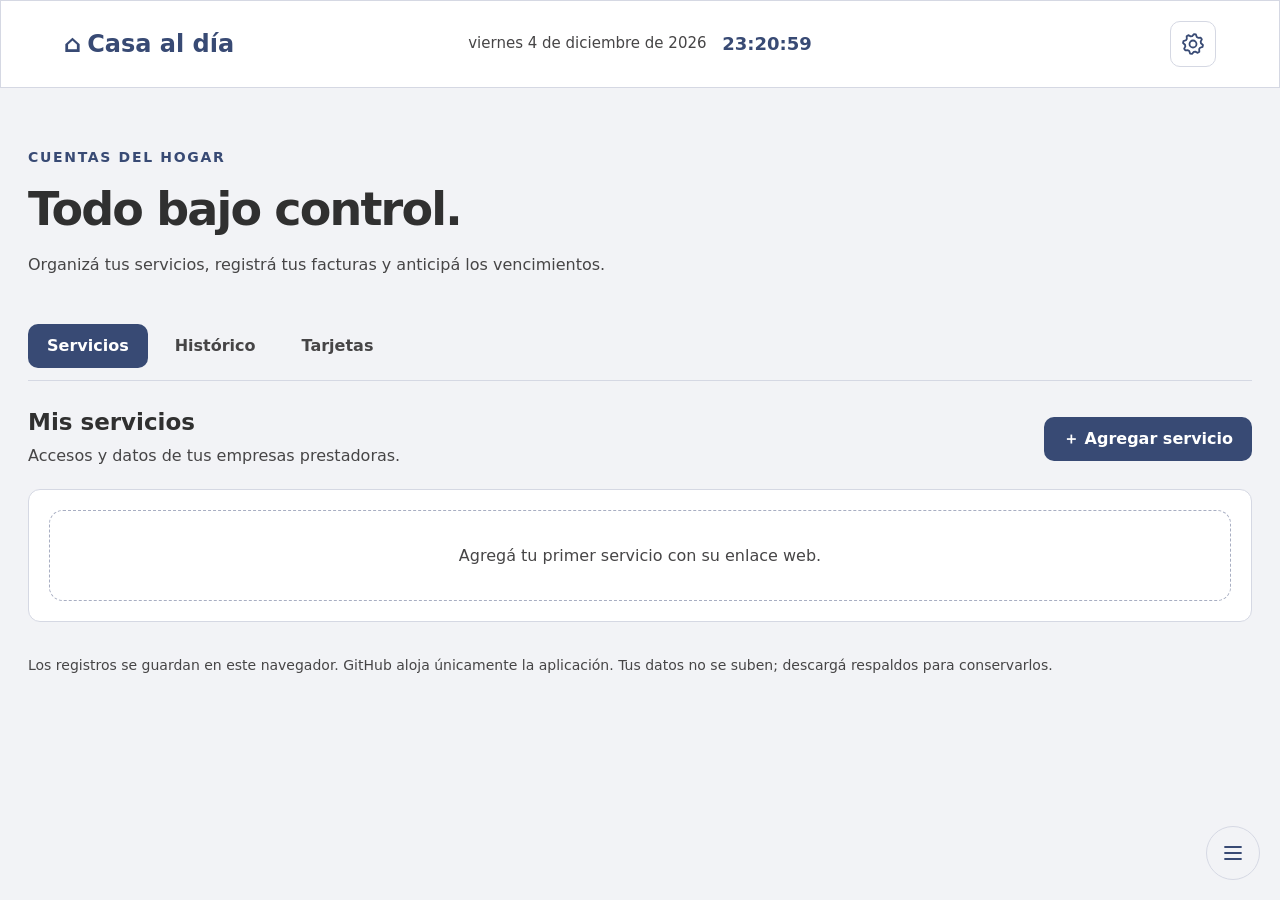
<file: index.html>
<!doctype html>
<html lang="es">
  <head>
    <meta charset="utf-8" />
    <meta name="viewport" content="width=device-width,initial-scale=1" />
    <title>Casa al día · Facturas</title>
    <meta
      name="description"
      content="Pagos y próximos vencimientos del hogar"
    />
    <link rel="stylesheet" href="styles.css" />
    <link rel="icon" href="favicon.svg" />
    <link rel="manifest" href="manifest.webmanifest" />
    <link rel="apple-touch-icon" href="icons/icon-192.png" />
    <meta name="theme-color" content="#384a74" />
    <script src="pwa.js" defer></script>
    <script src="receipt-model.js" defer></script>
    <script src="app.js" defer></script>
    <script src="navigation.js" defer></script>
    <script src="workflow.js" defer></script>
    <script src="card-crypto.js" defer></script>
    <script src="cards.js" defer></script>
    <script src="receipts.js" defer></script>
    <script src="vendor/pdf-lib.min.js" defer></script>
    <script src="receipt-pdf.js" defer></script>
  </head>
  <body>
    <header>
      <a class="brand" href="index.html">⌂ <span>Casa al día</span></a>
      <div class="header-clock" aria-label="Fecha y hora de Buenos Aires"><time id="header-date"></time><time id="header-time"></time></div>
      <nav class="header-settings" aria-label="Configuración"><button id="header-update" class="settings-button" aria-label="Actualizar aplicación" title="Actualización disponible" hidden><svg viewBox="0 0 24 24" width="26" height="26" fill="none" stroke="currentColor" stroke-width="1.8" stroke-linecap="round" stroke-linejoin="round" aria-hidden="true"><path d="M5 10a7 7 0 0 1 12-4.9L19 7M19 3v4h-4M19 14a7 7 0 0 1-12 4.9L5 17M5 21v-4h4"/></svg></button><button id="open-settings" class="settings-button" aria-label="Abrir configuraciones" title="Configuraciones"><svg viewBox="0 0 24 24" width="26" height="26" fill="none" stroke="currentColor" stroke-width="1.8" aria-hidden="true"><path stroke-linecap="round" stroke-linejoin="round" d="M19.961 11.216 L21.952 12.98 L21.569 14.903 L19.055 15.771 L18.184 17.075 L18.344 19.73 L16.714 20.819 L14.322 19.656 L12.784 19.961 L11.02 21.952 L9.097 21.569 L8.229 19.055 L6.925 18.184 L4.27 18.344 L3.181 16.714 L4.344 14.322 L4.039 12.784 L2.048 11.02 L2.431 9.097 L4.945 8.229 L5.816 6.925 L5.656 4.27 L7.286 3.181 L9.678 4.344 L11.216 4.039 L12.98 2.048 L14.903 2.431 L15.771 4.945 L17.075 5.816 L19.73 5.656 L20.819 7.286 L19.656 9.678 Z"/><circle cx="12" cy="12" r="3.5"/></svg></button></nav>
    </header>
    <main>
      <div class="heading">
        <div>
          <p class="eyebrow">CUENTAS DEL HOGAR</p>
          <h1>Todo bajo control.</h1>
          <p>
            Organizá tus servicios, registrá tus facturas y anticipá los
            vencimientos.
          </p>
        </div>

      </div>
      <div id="notice" role="status" aria-live="polite"></div>
      <nav class="view-switch" aria-label="Secciones del panel">
        <button type="button" data-view="services" aria-pressed="true" aria-controls="services-panel">Servicios</button>
        <button type="button" data-view="bills" aria-pressed="false" aria-controls="bills-panel">Histórico</button>
        <button type="button" data-view="cards" aria-pressed="false" aria-controls="cards-panel">Tarjetas</button>
      </nav>
      <section id="services-panel" aria-label="Servicios">
        <div class="section-heading"><div><h2>Mis servicios</h2><p class="view-description">Accesos y datos de tus empresas prestadoras.</p></div><button id="new-service">＋ Agregar servicio</button></div>
        <div id="services" class="content-list"></div>
      </section>
      <section id="bills-panel" aria-label="Histórico" hidden>
        <label class="compact pending-month-control">Total pendiente de <select id="pending-month" aria-label="Mes del total pendiente"><option value="all">Todos los meses</option></select></label>
        <section id="summary" class="summary" aria-label="Resumen de facturas"></section>
        <div class="section-heading"><div class="history-heading-title"><h2>Histórico</h2><button type="button" id="swap-history-filters" class="secondary" title="Intercambiar filas de filtros" aria-label="Intercambiar filas: poner estados primero"><svg viewBox="0 0 24 24" width="20" height="20" fill="none" stroke="currentColor" stroke-width="1.8" stroke-linecap="round" stroke-linejoin="round" aria-hidden="true"><path d="M8 20V4m-4 4 4-4 4 4M16 4v16m-4-4 4 4 4-4"/></svg></button></div><button id="new-bill">＋ Registrar factura</button></div>
        <div class="history-filter-toolbar"><div id="history-filter-rows" class="history-filter-rows"><div id="bill-service-filters" class="bill-service-filters history-filter-row" role="group" aria-label="Filtrar por servicio"></div><div id="bill-status-filters" class="bill-status-filters history-filter-row" role="group" aria-label="Filtrar por estado"><button type="button" class="secondary small" data-filter-status="pending" aria-pressed="false">Pendientes</button><button type="button" class="secondary small" data-filter-status="all" aria-pressed="true">Todas</button><button type="button" class="secondary small" data-filter-status="paid" aria-pressed="false">Pagadas</button></div></div></div>
        <div id="bills"></div>
        <p class="view-description">Al marcar un pago se prepara el mensaje para WhatsApp.</p>
      </section>
      <section id="cards-panel" aria-label="Tarjetas cifradas" hidden>
        <div class="section-heading"><div><h2>Tarjetas</h2><p class="view-description">Número, titular y vencimiento. Sin código de seguridad.</p></div><button id="cards-lock" class="secondary" hidden>Bloquear</button></div>
        <p id="cards-feedback" role="status" aria-live="polite"></p>
        <form id="cards-unlock-form" class="vault-unlock" autocomplete="off"><h3 id="cards-lock-title">Crear sección cifrada</h3><p id="cards-lock-help">Elegí una clave de al menos 12 caracteres. Si la olvidás, no se pueden recuperar las tarjetas.</p><label>Clave de desbloqueo<input id="cards-passphrase" type="password" autocomplete="off" required></label><label id="cards-confirm-label">Repetir clave<input id="cards-confirm" type="password" autocomplete="off"></label><button id="cards-unlock-submit">Crear sección cifrada</button></form>
        <button id="cards-reset" class="text-button" hidden>Olvidé la clave · Reiniciar tarjetas</button>
        <div id="cards-unlocked" hidden><div id="cards-list"></div><button id="cards-add">＋ Agregar tarjeta</button><p class="footnote">Se bloquea tras 5 minutos sin actividad o al recargar. Lo copiado queda en el portapapeles hasta que lo reemplaces.</p></div>
        <details class="vault-backup"><summary>Respaldo cifrado de tarjetas</summary><p>Se guarda separado del respaldo de facturas. Necesitás tu clave para recuperarlo.</p><button id="cards-export" class="secondary">Descargar respaldo cifrado</button><label>Restaurar respaldo cifrado<input id="cards-import" type="file" accept="application/json,.json"></label><button id="cards-cancel-import" class="text-button" hidden>Cancelar restauración</button></details>
        <p class="footnote">El cifrado protege los datos guardados. Mientras estén desbloqueados, un programa o extensión maliciosa con acceso al navegador podría leerlos.</p>

      </section>

      <p class="footnote">
        Los registros se guardan en este navegador. GitHub aloja únicamente la
        aplicación. Tus datos no se suben; descargá respaldos para conservarlos.
      </p>
    </main>
<dialog id="settings-dialog" aria-labelledby="settings-title"><div class="section-heading"><h2 id="settings-title">Configuraciones</h2><button class="text-button" data-close aria-label="Cerrar configuraciones">✕</button></div><button id="manage-receipt-types" class="secondary">Tipos de comprobante</button><div class="actions"><button id="pwa-install" class="secondary small" hidden>Instalar app</button></div><div class="settings-updates"><button id="pwa-check" class="secondary" disabled>Buscar actualización</button><button id="pwa-update" hidden>Actualizar app</button></div><p id="pwa-status" role="status" aria-live="polite" hidden></p>      <div class="local-tools">
          <details>
            <summary>Respaldo de mis registros</summary>
            <p>
              Guardá una copia para recuperar tus registros en otro navegador.
              Incluye enlaces y usuarios, pero nunca contraseñas.
            </p>
            <button class="secondary" id="backup">Descargar respaldo</button
            ><label class="file-label"
              >Restaurar respaldo<input
                type="file"
                id="restore"
                accept="application/json,.json"
            /></label>
          </details>
      </div></dialog>
    <dialog id="receipt-types-dialog" class="wide-dialog" aria-labelledby="receipt-types-title"><div class="section-heading"><h2 id="receipt-types-title">Tipos de comprobante</h2><button class="text-button" data-close aria-label="Cerrar">✕</button></div><p>Elegí qué datos registrar para cada proveedor. Podés asignar una plantilla a varios servicios.</p><div id="receipt-types-list"></div><button id="new-receipt-type">＋ Crear tipo de comprobante</button><p id="receipt-types-feedback" role="status"></p></dialog>
    <dialog id="receipt-type-editor" class="wide-dialog"><form id="receipt-type-form"><div class="section-heading"><h2>Plantilla de comprobante</h2><button type="button" class="text-button" data-close aria-label="Cerrar">✕</button></div><label>Nombre del tipo<input name="templateName" required maxlength="80" placeholder="Ej.: Comprobante EDET" /></label><div class="form-grid"><label>Formato del archivo<select name="fileFormat" id="receipt-file-format"><option value="pdf">PDF (.pdf)</option><option value="jpeg">JPEG (.jpeg)</option><option value="jpg">JPG (.jpg)</option><option value="png">PNG (.png)</option><option value="other">Otra extensión</option></select></label><label id="receipt-other-extension" hidden>Extensión<input name="fileExtension" maxlength="10" placeholder="Ej.: webp" pattern="[.]?[A-Za-z0-9]{1,10}" /></label></div><div id="receipt-template-fields"></div><button type="button" id="add-receipt-field" class="secondary">＋ Agregar campo</button><p id="receipt-template-error" role="status"></p><p class="footnote">Los cambios se aplican a futuros comprobantes. Los registrados conservan sus campos y formato originales.</p><button>Guardar plantilla</button></form></dialog>
<dialog id="constancia-version-dialog" aria-labelledby="constancia-version-title"><form method="dialog"><div class="section-heading"><h2 id="constancia-version-title">Generar constancia PDF</h2><button type="button" class="text-button" data-close aria-label="Cerrar">✕</button></div><p>Elegí qué información incluir.</p><div class="constancia-version-options"><button type="submit" name="variant" value="extended" class="secondary"><strong>Extendida</strong><span>Servicio, factura y todos los datos del comprobante.</span></button><button type="submit" name="variant" value="summary" class="secondary"><strong>Resumida</strong><span>Solo los campos que completaste en el comprobante.</span></button></div><p class="meta">Ambas versiones son constancias personales, no emitidas por el proveedor.</p></form></dialog>
    <dialog id="receipt-dialog" aria-labelledby="receipt-title"><form id="receipt-form"><div class="section-heading"><h2 id="receipt-title">Registrar comprobante</h2><button type="button" class="text-button" data-close aria-label="Cerrar">✕</button></div><p id="receipt-bill-info"></p><p id="receipt-type-info"></p><code id="receipt-document-name"></code><div id="receipt-value-fields"></div><p id="receipt-error" role="status"></p><p class="footnote">Registrar estos datos no confirma el pago ni adjunta el PDF. Usá el nombre codificado para guardar el archivo en tu carpeta.</p><button>Guardar comprobante</button></form></dialog>
    <dialog id="bill-dialog">
      <form id="bill-form">
        <div class="section-heading">
          <h2 id="bill-title">Registrar factura</h2>
          <button
            type="button"
            class="text-button"
            data-close
            aria-label="Cerrar"
          >
            ✕
          </button>
        </div>
        <input name="id" type="hidden" /><label
          >Servicio<select name="serviceId" required></select
        ></label>
        <label>Número o código de factura del proveedor<input name="providerInvoiceCode" type="text" required pattern=".*\S.*" maxlength="100" autocomplete="off" placeholder="Ej.: 0001-00012345" /></label>
        <div class="form-grid">
          <label>Formato del período<select name="periodMode" id="period-mode"><option value="monthly">Mensual</option><option value="bimonthly">Bimestral (1 a 6)</option></select></label>
          <label id="monthly-period">Período<input name="period" type="month" required /></label>
          <label id="bimonthly-year" hidden>Año del período<input name="periodYear" type="number" min="1000" max="9999" step="1" /></label>
          <label id="bimonthly-cycle" hidden>Período bimestral<select name="periodCycle"><option value="01">1</option><option value="02">2</option><option value="03">3</option><option value="04">4</option><option value="05">5</option><option value="06">6</option></select></label>
          <label>Vencimiento<input name="due" type="date" required /></label><label>Próximo vencimiento<input name="nextDue" type="date" /></label>
          <label
            >Importe ($ ARS)<input
              name="amount"
              type="number"
              min="0"
              step="0.01"
              required /></label
          ><label
            >Consumo (opcional)<input
              name="consumption"
              type="number"
              min="0"
              step="0.01"
          /></label>
        </div>
        <label
          >Notas personales (opcional)<input
            name="note"
            maxlength="250"
            placeholder="Ej.: incluye ajuste del mes anterior" /></label
        ><p class="footnote">Al guardar se asigna un código fijo, por ejemplo LUZ-EDE-202610-01-AAA001-FAC.pdf. El comprobante comparte la base y termina en PAG.pdf. Copiá el nombre para guardar o renombrar el archivo descargado. El código se conserva aunque edites el registro.</p><button>Guardar factura</button>
      </form>
    </dialog>
    <dialog id="service-dialog">
      <form id="service-form">
        <div class="section-heading">
          <h2>Servicio</h2>
          <button
            type="button"
            class="text-button"
            data-close
            aria-label="Cerrar"
          >
            ✕
          </button>
        </div>
        <label>Tipo de comprobante<select name="receiptTypeId" id="service-receipt-type"><option value="">Sin asignar</option></select></label><input name="id" type="hidden" /><label
          >Servicio<input
            name="name"
            required
            maxlength="80"
            list="service-types"
            placeholder="Ej.: Luz, agua, gas" /></label
        ><datalist id="service-types"><option value="Agua"></option><option value="Luz"></option><option value="Gas"></option><option value="Internet"></option><option value="Telefonía"></option><option value="Otros"></option></datalist><label
          >Entidad<input name="entity" required maxlength="100" placeholder="Empresa prestadora" /></label
        ><label
          >Página de servicio (la que abre la aplicación)<input
            name="url"
            type="url"
            placeholder="https://…" /></label
        ><label>Página oficial (para los PDF personales)<input name="officialUrl" type="url" placeholder="https://…" /></label
        ><label
          >Forma de acceso<select name="authMethod" id="auth-method"><option value="credentials">Usuario y contraseña</option><option value="google">Autenticación con Google</option></select></label><p id="google-access-help" hidden>En la web de la empresa, elegí «Continuar con Google».</p><label>Al abrir la página del proveedor<select name="autoCopy"><option value="none">No copiar automáticamente</option><option value="username">Copiar usuario</option><option value="serviceNumber">Copiar número de servicio</option></select></label><label id="username-field">Usuario (solo en este navegador)<input
            name="username"
            autocomplete="off"
            maxlength="150" /></label
        ><label
          >Número de servicio<input name="serviceNumber" type="text" autocomplete="off" maxlength="100" placeholder="Número de cliente, cuenta o suministro" /></label
        ><label id="password-field"
          >Contraseña (solo en este navegador)<input name="password" type="password" autocomplete="off" maxlength="500" /></label
        ><p class="footnote" id="password-help">La contraseña se guarda sin cifrar en este navegador. No se incluye en los respaldos ni en los mensajes de WhatsApp.</p><label
          >Unidad de consumo<select name="unit">
            <option value="">Sin unidad</option>
            <option>kWh</option>
            <option>m³</option>
            <option>GB</option>
            <option>min</option>
          </select></label
        ><button>Guardar servicio</button>
      </form>
    </dialog>
    <dialog id="access-dialog">
      <div class="section-heading">
        <h2 id="access-title">Acceso al servicio</h2>
        <button class="text-button" data-close aria-label="Cerrar">✕</button>
      </div>
      <p>
        La clave guardada se carga aquí para copiarla. Para cambiarla, editá el servicio.
      </p>
      <label
        >Contraseña guardada<input
          id="temporary-password"
          type="password"
          autocomplete="off" /></label
      ><button id="copy-password">Copiar contraseña</button>
    </dialog>
    <dialog id="message-dialog">
      <div class="section-heading">
        <h2>Mensaje para mamá</h2>
        <button class="text-button" data-close aria-label="Cerrar">✕</button>
      </div>
      <p>
        Revisá el mensaje antes de compartirlo. No se envía automáticamente.
      </p>
      <label
        >Texto del mensaje<textarea
          id="payment-message"
          rows="8"
        ></textarea></label
      ><button id="copy-message">Copiar para WhatsApp</button>
    </dialog>
    <dialog id="workflow-editor" class="wide-dialog"><div class="section-heading"><h2 id="workflow-title">Configurar pasos</h2><button class="text-button" data-close aria-label="Cerrar">✕</button></div><p>Arrastrá las etiquetas para ordenar los pasos. También podés usar Subir y Bajar. Editá las instrucciones de cada paso.</p><div class="workflow-add"><label>Paso<select id="step-type"></select></label><button id="add-step" class="secondary">Agregar paso</button></div><ol id="workflow-steps"></ol><p id="workflow-feedback" role="status"></p><div class="actions"><button id="save-workflow">Guardar secuencia</button><button id="default-workflow" class="secondary">Usar secuencia sugerida</button></div></dialog>
    <dialog id="process-dialog"><div class="process-scroll-content"><div class="section-heading"><h2 id="process-title">Proceso de pago</h2><button class="text-button" data-close aria-label="Pausar y cerrar">✕</button></div><p id="process-count"></p><progress id="process-progress" max="1" value="0"></progress><h3 id="process-step"></h3><p id="process-instruction"></p><p id="process-note-display" hidden></p><label id="process-note-field" hidden>Nota del paso<textarea id="process-note" maxlength="1000" rows="2" placeholder="Escribí un recordatorio para este servicio y paso"></textarea><span id="process-note-status" role="status" aria-live="polite"></span></label><div id="process-bill-label" class="process-bill-picker" hidden><span id="process-bill-caption">Factura de este proceso</span><select id="process-bill" hidden aria-hidden="true" tabindex="-1"></select><button type="button" id="process-bill-toggle" aria-haspopup="listbox" aria-expanded="false" aria-controls="process-bill-options" aria-labelledby="process-bill-caption process-bill-value"><span id="process-bill-value"></span><svg width="18" height="18" viewBox="0 0 24 24" fill="none" stroke="currentColor" stroke-width="1.8" aria-hidden="true"><path d="m6 9 6 6 6-6"/></svg></button><div id="process-bill-options" role="listbox" aria-labelledby="process-bill-caption" inert></div></div><p id="process-selected-bill" class="meta" hidden></p><div class="process-bill-tools"><button type="button" id="process-edit-bill" class="text-button" hidden>Editar factura</button><button type="button" id="process-new-bill" class="text-button" hidden>Registrar otra factura</button></div><fieldset id="process-name-options" hidden><legend>Formato del archivo</legend><div class="name-format-options"><label><input type="radio" name="process-format" value="pdf" checked> PDF</label><label><input type="radio" name="process-format" value="jpeg"> JPEG</label><label><input type="radio" name="process-format" value="jpg"> JPG</label><label><input type="radio" name="process-format" value="png"> PNG</label><label><input type="radio" name="process-format" value="other"> Otro</label></div><label id="process-custom-format-label" hidden>Extensión<input id="process-custom-format" maxlength="10" placeholder="Ej.: webp" pattern="[A-Za-z0-9]{1,10}"></label><label class="name-extension-option"><input type="checkbox" id="process-include-extension"> Incluir extensión del archivo</label><output id="process-name-preview" aria-live="polite"></output></fieldset><div id="process-transfer-cards" class="transfer-cards" aria-live="polite" hidden><div class="transfer-card"><span>Referencia bancaria</span><strong id="process-reference"></strong></div><div class="transfer-card"><span>Monto a transferir</span><strong id="process-transfer-amount"></strong></div></div><div id="process-card-vault" hidden></div><p id="process-feedback" role="status"></p><button id="process-main"></button><div class="actions"><button id="process-back" class="text-button">Volver</button><button id="process-skip" class="text-button">Omitir paso</button><button id="process-pause" class="text-button">Pausar</button><button id="process-edit-note" class="text-button" aria-controls="process-note-field" aria-expanded="false">Editar nota</button></div></div></dialog>
    <dialog id="card-dialog"><form id="card-form" autocomplete="off"><div class="section-heading"><h2>Tarjeta</h2><button type="button" class="text-button" data-card-close aria-label="Cerrar">✕</button></div><input name="id" type="hidden"><label>Nombre para identificarla<input name="label" required maxlength="60" placeholder="Ej.: Visa personal" autocomplete="off"></label><label>Número de tarjeta<input name="number" type="password" inputmode="numeric" required maxlength="30" autocomplete="off"></label><label>Titular<input name="holder" required maxlength="100" autocomplete="off"></label><label>Vencimiento (MM/AAAA)<input name="expiry" required maxlength="7" placeholder="12/2028" autocomplete="off"></label><p id="card-form-error" role="status"></p><button>Guardar tarjeta cifrada</button></form></dialog>
    <nav class="floating-navigation" aria-label="Navegación rápida"><div id="floating-navigation-panel" class="floating-navigation-panel" inert><div class="floating-navigation-inner"><button type="button" class="secondary" data-view="services" aria-pressed="true" aria-controls="services-panel">Servicios</button><button type="button" class="secondary" data-view="bills" aria-pressed="false" aria-controls="bills-panel">Histórico</button><button type="button" class="secondary" data-view="cards" aria-pressed="false" aria-controls="cards-panel">Tarjetas</button></div></div><div class="floating-navigation-row"><div id="floating-navigation-tools" inert><button type="button" class="floating-round" id="floating-scroll-top" aria-label="Subir al inicio" title="Subir al inicio"><svg viewBox="0 0 24 24" width="24" height="24" fill="none" stroke="currentColor" stroke-width="1.8" stroke-linecap="round" stroke-linejoin="round" aria-hidden="true"><path d="m6 12 6-6 6 6M12 6v14"/></svg></button><button type="button" class="floating-round" id="floating-update" aria-label="Buscar actualización" title="Buscar actualización"><svg viewBox="0 0 24 24" width="24" height="24" fill="none" stroke="currentColor" stroke-width="1.8" stroke-linecap="round" stroke-linejoin="round" aria-hidden="true"><path d="M6 11a6 6 0 0 1 10.2-4.3L18 8M18 4v4h-4M18 13a6 6 0 0 1-10.2 4.3L6 16M6 20v-4h4"/></svg></button></div><button type="button" id="floating-navigation-toggle" aria-expanded="false" aria-controls="floating-navigation-panel floating-navigation-tools" aria-label="Abrir navegación rápida" title="Navegación rápida"><svg viewBox="0 0 24 24" width="24" height="24" fill="none" stroke="currentColor" stroke-width="1.8" stroke-linecap="round" aria-hidden="true"><path d="M4 6h16M4 12h16M4 18h16"/></svg></button></div><p id="floating-update-status" role="status" hidden></p></nav>
  </body>
</html>
</file>
<file: styles.css>
:root{--graphite:#303030;--gunmetal:#464546;--slate-grey:#70768e;--glaucous:#7480aa;--dusk-blue:#384a74;--page-surface:#f2f3f6;--hover-surface:#f5f5f8;--accent-surface:#e9ebf2;--palette-border:#d5d8e3}
:root{font-family:system-ui,-apple-system,BlinkMacSystemFont,"Segoe UI",sans-serif;color:var(--graphite);background:var(--page-surface);font-size:16px;--blue:var(--dusk-blue);--muted:var(--gunmetal);--border:var(--palette-border)}*{box-sizing:border-box}body{margin:0}header{background:white;border-bottom:1px solid var(--border);padding:22px max(5vw,20px);display:flex;align-items:center;justify-content:space-between;gap:20px}.brand{font-size:24px;font-weight:750;text-decoration:none;color:var(--blue);display:flex;gap:12px;align-items:center}nav{display:flex;gap:22px}nav a{color:var(--muted);text-decoration:none}nav a[aria-current]{color:var(--blue);font-weight:650}main{max-width:1260px;margin:auto;padding:44px 28px}.heading{display:flex;justify-content:space-between;align-items:center;gap:24px;margin-bottom:30px}.eyebrow{font-size:14px;font-weight:750;letter-spacing:.12em;color:var(--blue)}h1{font-size:clamp(30px,4vw,46px);letter-spacing:-.04em;margin:8px 0 12px}h2{font-size:23px;margin:0}h3{margin:0 0 12px}p{line-height:1.6;color:var(--muted)}button,.button{font:inherit;background:var(--blue);color:white;border:1px solid transparent;padding:12px 18px;border-radius:10px;cursor:pointer;font-weight:650;text-decoration:none;display:inline-block}button:hover,.button:hover{filter:brightness(.94)}button:disabled{opacity:.5;cursor:default}.secondary{background:white;color:var(--blue);border-color:var(--border)}.small{padding:8px 12px}.text-button{color:var(--blue);background:transparent;padding:8px}.summary{display:grid;grid-template-columns:repeat(3,1fr);gap:18px;margin:26px 0 36px}.stat{background:white;border:1px solid var(--border);border-radius:14px;padding:22px}.stat strong{display:block;font-size:30px;margin:12px 0 4px;overflow-wrap:anywhere}.stat span{color:var(--muted)}.stat:first-child{background:var(--dusk-blue);color:white;border-color:var(--dusk-blue)}.stat:first-child span{color:#edeff6}.workspace{display:grid;grid-template-columns:minmax(0,1fr) 340px;gap:32px}.section-heading{display:flex;align-items:center;justify-content:space-between;gap:14px;margin-bottom:20px}.compact{display:flex;align-items:center;gap:8px;margin:0}.bill,.service{background:white;border:1px solid var(--border);border-radius:14px;padding:20px;margin-bottom:14px}.bill-top{display:flex;justify-content:space-between;gap:14px;align-items:flex-start}.bill h3{margin-bottom:5px;font-size:21px}.meta{color:var(--muted);font-size:14px}.amount{font-size:25px;font-weight:750;white-space:nowrap}.badge{display:inline-block;font-size:14px;font-weight:650;border-radius:6px;padding:5px 9px;background:var(--accent-surface);color:var(--dusk-blue);margin:12px 0}.badge.overdue{background:#ffebed;color:#a92238}.badge.soon{background:#fff0cf;color:#865600}.badge.paid{background:#e1f6eb;color:#176044}.actions{display:flex;gap:8px;flex-wrap:wrap;margin-top:12px}.service h3{font-size:18px}.share-box{padding:22px;background:var(--accent-surface);border-radius:14px;margin:24px 0}.share-box button{width:100%;margin-top:8px}.footnote{font-size:14px;margin-top:32px}.empty{padding:35px 20px;border:1px dashed #a8aec2;border-radius:14px;color:var(--muted);text-align:center}label{display:block;font-size:14px;font-weight:600;margin:16px 0}input,select{display:block;width:100%;font:inherit;color:inherit;padding:12px;border:1px solid #a8aec2;border-radius:8px;background:white;margin-top:6px}.compact select{width:auto;margin:0}dialog{width:min(540px,calc(100% - 30px));border:1px solid var(--border);border-radius:18px;padding:26px;color:inherit;max-height:90vh}dialog::backdrop{background:#303030aa}.form-grid{display:grid;grid-template-columns:1fr 1fr;gap:0 18px}form>button{width:100%;margin-top:12px}details{color:var(--muted);line-height:1.6}summary{cursor:pointer}.file-label input{font-size:14px}#notice:not(:empty){background:var(--accent-surface);border-radius:10px;padding:14px;margin-bottom:20px}.family{max-width:950px}.family h2{margin:30px 0 20px}:focus-visible{outline:3px solid var(--glaucous);outline-offset:3px}@media(max-width:800px){.workspace{grid-template-columns:1fr}.heading{align-items:flex-start;flex-direction:column}.summary{gap:10px}.stat{padding:16px}.stat strong{font-size:23px}main{padding:28px 18px}header{padding:18px;flex-wrap:wrap}.bill-top{flex-wrap:wrap}.amount{font-size:23px}}@media(max-width:480px){.summary{grid-template-columns:1fr}.stat strong{display:inline;margin-right:8px}.form-grid{grid-template-columns:1fr}.brand{font-size:21px}nav{gap:16px}}
textarea{display:block;width:100%;font:inherit;line-height:1.6;padding:12px;border:1px solid #a8aec2;border-radius:8px;margin-top:6px;resize:vertical}
[hidden]{display:none!important}
.view-switch{display:flex;gap:8px;border-bottom:1px solid var(--border);margin:0 0 28px;padding-bottom:12px;flex-wrap:wrap}.view-switch button{background:transparent;color:var(--muted);border-color:transparent}.view-switch button[aria-pressed="true"]{background:var(--blue);color:white}.view-description{margin:8px 0 0}.content-list{background:white;border:1px solid var(--border);border-radius:12px;overflow:hidden}.content-list .empty{margin:20px}.content-row{display:grid;grid-template-columns:56px minmax(0,1fr) minmax(220px,380px);gap:20px;align-items:center;border:0;border-bottom:1px solid var(--border);border-radius:0;margin:0;padding:24px}.content-row:last-child{border-bottom:0}.content-row:hover{background:var(--hover-surface)}.service-mark{width:56px;height:56px;border-radius:12px;background:var(--accent-surface);color:var(--blue);display:grid;place-items:center;font-size:25px;font-weight:750}.content-row h3{font-size:22px;margin-bottom:4px}.service-entity{font-size:16px;color:var(--muted)}.service-details{display:flex;flex-wrap:wrap;gap:6px 22px;margin-top:12px;color:var(--muted);font-size:14px;overflow-wrap:anywhere}.service-details strong{font-weight:550;color:var(--graphite)}.content-row .actions{margin:0;justify-content:flex-end}.service-info{min-width:0;overflow-wrap:anywhere}.bill-filter{margin-bottom:20px}.local-tools{border-top:1px solid var(--border);margin-top:32px;padding-top:20px}.local-tools details{max-width:560px}@media(max-width:900px){.content-row{grid-template-columns:56px minmax(0,1fr)}.content-row .actions{grid-column:2;justify-content:flex-start}}@media(max-width:480px){.content-row{gap:14px;padding:18px;grid-template-columns:42px minmax(0,1fr)}.service-mark{width:42px;height:42px;font-size:20px}.content-row .actions{grid-column:1/-1}.section-heading{flex-wrap:wrap}.content-row h3{font-size:20px}}
@media(min-width:901px){main{max-width:1600px}.content-row{grid-template-columns:40px minmax(0,1fr) auto;gap:14px;padding:16px 20px}.service-mark{width:40px;height:40px;font-size:20px}.service-info{display:flex;align-items:center;gap:14px;white-space:nowrap;overflow-x:auto;overflow-wrap:normal;padding:4px 0}.content-row h3{font-size:18px;margin:0;flex-shrink:0}.service-entity{font-size:14px;flex-shrink:0}.service-details{display:flex;flex-wrap:nowrap;margin:0;gap:14px;white-space:nowrap;overflow-wrap:normal;flex-shrink:0}.content-row .actions{flex-wrap:nowrap;white-space:nowrap;gap:6px}.content-row .actions button,.content-row .actions .button{font-size:14px;padding:8px 10px}}
.document-code{display:grid;grid-template-columns:auto minmax(0,1fr) auto;gap:8px 14px;align-items:center;background:var(--page-surface);padding:12px;border-radius:8px;margin-top:16px;font-size:14px}.document-code code{overflow-wrap:anywhere;font-size:14px}@media(max-width:650px){.document-code{grid-template-columns:1fr}.document-code button{justify-self:start}}
.wide-dialog{width:min(760px,calc(100% - 30px))}.workflow-add{display:flex;gap:16px;align-items:end;margin-bottom:20px}.workflow-add label{flex:1;margin:0}.workflow-add button{margin-bottom:0}#workflow-steps{padding:0;list-style:none}.step-tag{border:1px solid var(--border);border-radius:10px;background:var(--hover-surface);margin:10px 0;padding:14px;cursor:grab}.step-tag.dragging{opacity:.4}.step-tag-heading{display:flex;align-items:center;gap:10px;flex-wrap:wrap}.step-controls{display:flex;gap:4px;margin-left:auto}.step-tag label{margin:10px 0 0}.drag-grip{font-size:24px;color:var(--muted)}#process-progress{width:100%;height:10px;accent-color:var(--blue);margin:0 0 22px}#process-main{width:100%}#process-feedback,#workflow-feedback{color:#a92238}.service-menu{position:relative;color:var(--blue);font-size:14px}.service-menu summary{padding:8px}.service-menu>div{display:flex;flex-wrap:wrap;gap:4px}.content-list{overflow:visible}.content-row .service-menu[open]>div{position:absolute;right:0;top:100%;z-index:2;min-width:190px;background:white;border:1px solid var(--border);box-shadow:0 8px 24px #30303022;border-radius:10px;padding:8px}.service-menu button{text-align:left}@media(max-width:480px){.workflow-add{flex-direction:column;align-items:stretch}.step-controls{margin-left:0}.step-tag-heading strong{font-size:14px}}
.content-row .actions .reset-process{background:#be2435;color:white;border-color:#be2435;padding:6px;width:34px;height:34px;flex-shrink:0;font-size:22px;line-height:1;border-radius:7px}.reset-process:hover{background:#a71e2e}
.content-row .actions{align-items:stretch}.content-row .actions .reset-process{height:auto;min-height:38px;align-self:stretch;display:inline-flex;align-items:center;justify-content:center}
.bank-reference-display{margin:22px 0;padding:22px;background:var(--accent-surface);border:1px solid var(--border);border-radius:12px;text-align:center;font-family:Consolas,monospace;font-size:clamp(24px,6vw,42px);font-weight:750;letter-spacing:.12em;color:var(--blue);overflow-wrap:anywhere}
.transfer-cards{display:grid;grid-template-columns:repeat(2,minmax(0,1fr));gap:14px;margin:22px 0}.transfer-card{display:flex;flex-direction:column;align-items:center;justify-content:center;gap:12px;min-height:150px;padding:20px 12px;background:var(--accent-surface);border:1px solid var(--border);border-radius:12px;text-align:center}.transfer-card span{font-size:14px;color:var(--muted)}.transfer-card strong{font-family:Consolas,monospace;font-size:clamp(20px,4vw,30px);font-weight:750;color:var(--blue);overflow-wrap:anywhere;max-width:100%}@media(max-width:480px){.transfer-cards{grid-template-columns:1fr}}
.vault-unlock{max-width:480px;padding:24px;border:1px solid var(--border);border-radius:12px;background:white}.vault-card{padding:22px;margin:16px 0;border:1px solid var(--border);border-radius:12px;background:white}.vault-card .actions{display:flex;gap:8px;flex-wrap:wrap}.vault-backup{margin:24px 0}.vault-backup summary{cursor:pointer;color:var(--blue)}#cards-feedback,#card-form-error{color:#a92238}#cards-return-process{margin-top:16px}#card-dialog{width:min(480px,calc(100% - 30px))}
body>header{position:relative;padding-right:84px}.header-settings{position:absolute;top:16px;right:20px}.settings-button{display:flex;align-items:center;justify-content:center;width:46px;height:46px;padding:10px;background:white;color:var(--blue);border:1px solid var(--border)}#settings-dialog{width:min(560px,calc(100% - 30px))}
.card-expiry-display{display:grid;grid-template-columns:1fr 1fr;gap:12px;margin-top:16px}.card-expiry-display[hidden]{display:none}.card-expiry-display>div{padding:16px;background:var(--accent-surface);border-radius:10px;text-align:center}.card-expiry-display span{display:block;color:var(--muted);font-size:14px}.card-expiry-display strong{display:block;margin-top:8px;color:var(--blue);font-size:20px}
.receipt-template,.receipt-field{padding:18px;border:1px solid var(--border);border-radius:10px;margin:16px 0;background:white}.receipt-field .checkbox-label{display:flex;align-items:center;gap:8px}.checkbox-label input{width:auto}.receipt-summary{margin:16px 0;padding:14px;background:var(--page-surface);border-radius:10px}.receipt-summary summary{cursor:pointer;font-weight:650}.receipt-summary dl>div{display:grid;grid-template-columns:1fr 1fr;gap:12px;padding:8px 0}.receipt-summary dd{margin:0;overflow-wrap:anywhere}#receipt-document-name{display:block;overflow-wrap:anywhere}#receipt-error,#receipt-template-error,#receipt-types-feedback{color:#a92238}
.bill-references{margin:16px 0}.bill-references summary{cursor:pointer;color:var(--blue);font-weight:650}.bill .actions .bill-delete{margin-left:auto;background:#be2435;color:white;border-color:#be2435}.bill .actions .bill-delete:hover{background:#a71e2e}
.service-next-due{font-size:14px;font-weight:600;flex-shrink:0;display:inline-flex;padding:6px 10px;border:1px solid;border-radius:8px;margin-top:8px}.service-next-due.upcoming{color:#176044;background:#e1f6eb;border-color:#b0dec5}.service-next-due.overdue{color:#a71e2e;background:#fde8eb;border-color:#efb8c0}@media(min-width:901px){.service-next-due{margin-top:0}}
.process-card-primary,.process-card-expiry{display:grid;gap:8px;width:100%}.process-card-primary{grid-template-columns:repeat(2,minmax(0,1fr))}.process-card-expiry{grid-template-columns:repeat(3,minmax(0,1fr))}.process-card-primary button,.process-card-expiry button{width:100%;min-width:0;padding:12px 6px}.process-card-subtitle{font-size:13px;font-weight:500;color:var(--muted);margin:18px 0 8px}

.pending-month-control{display:flex;align-items:center;gap:12px;flex-wrap:wrap;margin:0 0 16px}.bill-toolbar{display:flex;align-items:center;justify-content:space-between;gap:16px;flex-wrap:wrap;margin-bottom:20px}.bill-toolbar .bill-filter{display:flex;align-items:center;gap:10px;margin:0}.bill-view-switch{display:flex;gap:6px}.bill-view-switch button[aria-pressed="true"]{background:var(--blue);color:white}.bills-content{background:white;border:1px solid var(--border);border-radius:12px;overflow:hidden}.bill-content-row{color:inherit;border-bottom:1px solid var(--border)}.bill-content-row:last-child{border-bottom:0}.bill-content-row>summary{list-style:none;display:grid;grid-template-columns:40px minmax(140px,1fr) auto auto minmax(110px,auto);gap:18px;align-items:center;padding:16px 20px}.bill-content-row>summary::-webkit-details-marker{display:none}.bill-content-row>summary:hover{background:var(--hover-surface)}.bill-content-mark{background:var(--accent-surface);color:var(--blue);border-radius:8px;width:40px;height:40px;display:grid;place-items:center;font-size:20px;font-weight:700}.bill-content-name{display:flex;flex-direction:column;min-width:0}.bill-content-name>span,.bill-content-due{font-size:14px;color:var(--muted)}.bill-content-name strong{font-size:17px}.bill-content-amount{text-align:right;color:var(--graphite);white-space:nowrap}.bill-content-row>summary .badge{margin:0}.bill-content-detail{padding:0 20px 16px}.bill-content-detail .bill{margin:0;border:0;background:var(--hover-surface)}.bill-content-row[open]>summary{background:var(--hover-surface)}@media(max-width:650px){.bill-content-row>summary{grid-template-columns:36px minmax(0,1fr) auto;gap:10px;padding:14px}.bill-content-mark{width:36px;height:36px}.bill-content-due{grid-column:2}.bill-content-row>summary .badge{grid-column:3;grid-row:2}.bill-content-amount{grid-column:3;grid-row:1}.bill-content-detail{padding:0 10px 10px}}

.service-next-due.this-month{color:#865600;background:#fff3cd;border-color:#efd68a}

.bill-feedback{margin:14px 0 0;padding:12px 14px;border:1px solid #efb8c0;border-radius:8px;background:#fde8eb;color:#a71e2e;font-size:14px;line-height:1.5}
/* Altura común para selectores y botones de texto. */
:root{--control-height:44px}
button,.button,select{min-height:var(--control-height);line-height:22px;padding-top:10px;padding-bottom:10px}
.bill-toolbar button,.bill-toolbar select,.pending-month-control select,.bill .actions button,.view-switch button,.section-heading>button{height:var(--control-height);padding-top:0;padding-bottom:0;display:inline-flex;align-items:center;justify-content:center}
.bill-toolbar select,.pending-month-control select{display:block}
.content-row .actions button,.content-row .actions .reset-process{min-height:var(--control-height)}

.bill-service-filters{display:flex;gap:6px;flex-wrap:wrap;flex:1;min-width:0}.bill-service-filters button[aria-pressed="true"]{background:var(--blue);color:white;border-color:var(--blue)}.bill-toolbar .bill-view-switch{margin-left:auto}

.header-settings{gap:8px;align-items:center}body>header:has(#header-update:not([hidden])){padding-right:140px}#settings-dialog>button,#settings-dialog>.actions>button,#settings-dialog .local-tools button{width:100%}#settings-dialog>.actions{display:grid;grid-template-columns:1fr}#settings-dialog>.actions:has(>button[hidden]){margin-top:0}.settings-updates{display:flex;gap:10px;margin-top:12px}.settings-updates>button{flex:1;min-width:0}#pwa-status{font-size:14px;margin:12px 0 0}#settings-dialog .local-tools{margin-top:20px}

.header-settings .settings-button{width:46px;height:46px;min-width:46px;min-height:46px;padding:10px;flex-shrink:0}#header-update{background:white;color:#16834b;border-color:var(--border)}#header-update:hover{background:white;color:#116c3d;border-color:var(--border)}#header-update svg{width:20px;height:20px;flex-shrink:0}
.content-row .actions .reset-process{width:46px;height:46px;min-width:46px;min-height:46px;padding:10px;align-self:center;flex-shrink:0;border-radius:10px;background:white;color:#be2435;border-color:var(--border)}
.content-row .actions .reset-process:hover{background:white;color:#a71e2e;border-color:var(--border)}
.reset-process svg{width:20px;height:20px;flex-shrink:0}

/* Tarjetas de servicios: etiquetas uniformes y acciones desplegables. */
.service-interactive{grid-template-columns:40px minmax(150px,1fr) auto;cursor:pointer;gap:16px;padding:18px 20px}
.service-interactive .service-info{display:flex;flex-wrap:wrap;gap:4px 12px;white-space:normal;overflow:visible;padding:0;align-items:center}
.service-interactive .service-info h3{margin:0;font-size:18px}.service-interactive .service-details{width:100%;margin:0;font-size:14px;white-space:normal}
.service-interactive .service-mark{width:40px;height:40px;min-height:40px;min-width:40px;padding:0;border:0;border-radius:10px;font-size:20px;line-height:1}
.service-trailing{display:flex;align-items:center;justify-content:flex-end;min-width:0}
.service-labels{width:410px;flex:0 0 410px;display:grid;gap:6px}
.service-labels .service-next-due{width:100%;min-height:46px;margin:0;display:flex;align-items:center;justify-content:center;text-align:center;white-space:normal;line-height:1.4;padding:8px 12px;overflow-wrap:anywhere}
.service-interactive .service-actions{display:flex;flex-wrap:nowrap;align-items:center;gap:8px;width:0;max-width:0;margin:0;opacity:0;visibility:hidden;transform:translateX(8px);pointer-events:none;transition:width .25s ease,max-width .25s ease,margin-left .25s ease,opacity .2s ease,transform .25s ease,visibility .25s}
.service-interactive.is-expanded .service-actions{width:154px;max-width:154px;margin-left:14px;opacity:1;visibility:visible;transform:translateX(0);pointer-events:auto}
.service-interactive .service-actions>button,.service-interactive .service-menu>summary{width:46px;height:46px;min-width:46px;min-height:46px;display:flex;align-items:center;justify-content:center;padding:10px;border:1px solid var(--border);border-radius:10px;background:white;flex-shrink:0;list-style:none}
.service-interactive .service-menu>summary::-webkit-details-marker{display:none}.service-process-button,.service-interactive .service-menu>summary{color:var(--blue)}.service-interactive .service-actions .reset-process{color:#be2435}
.service-interactive .service-menu>div{cursor:default}.service-interactive.is-expanded{background:var(--hover-surface)}.service-interactive .service-menu{line-height:1}
@media(max-width:1150px){.service-interactive{grid-template-columns:40px minmax(0,1fr)}.service-trailing{grid-column:2;flex-wrap:wrap;justify-content:flex-end;gap:0;width:100%}.service-labels{width:min(410px,100%);flex:0 1 410px}.service-interactive .service-actions{max-height:0;transition:width .25s ease,max-width .25s ease,max-height .25s ease,margin .25s ease,opacity .2s ease,transform .25s ease,visibility .25s}.service-interactive.is-expanded .service-actions{max-height:46px;margin-top:8px}.service-interactive .service-info{grid-column:2}.service-interactive .service-mark{grid-row:1}.service-interactive .service-actions{grid-column:auto}}
@media(max-width:650px){.service-interactive{padding:16px;gap:12px}.service-trailing{grid-column:1/-1}.service-labels{width:100%;flex-basis:100%}}
@media(prefers-reduced-motion:reduce){.service-interactive .service-actions{transition:none}}
.service-interactive:not(.is-expanded) .service-actions{overflow:hidden}.service-interactive .service-menu:not([open])>div{display:none}

/* Histórico: resumen visible, detalles y acciones al desplegar. */
.bill-disclosure-card{background:white;border:1px solid var(--border);border-radius:14px;margin-bottom:14px;overflow:hidden}
.bill-disclosure-card:last-child{border-bottom:1px solid var(--border)}
.bill-disclosure-card>summary{padding:20px;min-height:84px}
.bill-disclosure-card .bill-content-detail>.bill{background:transparent;padding:4px 0 0}
.bill-disclosure .bill-content-detail>.bill>.bill-top{display:none}
.bill-disclosure .bill-content-detail>.bill>.bill-references{margin-top:0}
.bill-disclosure[open]>.bill-content-detail{animation:bill-reveal .2s ease-out}
.bill-disclosure-card[open]>summary{border-bottom:1px solid var(--border)}
.bill-disclosure .bill-content-name>span{overflow-wrap:anywhere}
@keyframes bill-reveal{from{opacity:0;transform:translateY(-5px)}to{opacity:1;transform:translateY(0)}}
@media(max-width:650px){.bill-disclosure-card>summary{padding:16px}.bill-disclosure-card .bill-content-detail{padding:12px 16px 16px}}
@media(prefers-reduced-motion:reduce){.bill-disclosure[open]>.bill-content-detail{animation:none}}

.bill-disclosure-card>summary{grid-template-columns:40px minmax(0,1fr) auto}
.bill-summary-metrics{display:grid;grid-template-columns:repeat(3,160px);gap:12px;align-items:center}
.bill-summary-metrics>.bill-content-due,.bill-summary-metrics>.badge,.bill-summary-metrics>.bill-content-amount{width:100%;min-width:0;grid-column:auto;grid-row:auto;text-align:center;justify-self:stretch;overflow-wrap:anywhere}
.bill-summary-metrics>.bill-content-amount{font-variant-numeric:tabular-nums;white-space:normal}
.bill-disclosure .bill-content-detail>.bill>.bill-references{margin-top:20px;margin-bottom:20px}
.bill-disclosure[open]>.bill-content-detail{animation:none}
@media(max-width:900px){.bill-disclosure-card>summary{grid-template-columns:40px minmax(0,1fr);gap:12px}.bill-summary-metrics{grid-column:1/-1;grid-template-columns:repeat(3,minmax(0,1fr));gap:8px}.bill-summary-metrics>.bill-content-due,.bill-summary-metrics>.badge,.bill-summary-metrics>.bill-content-amount{font-size:clamp(11px,3vw,14px)}.bill-summary-metrics>.badge{padding:6px 4px}}

.bill-disclosure .bill-content-name{flex-direction:row;align-items:center;flex-wrap:wrap;gap:8px 12px}.bill-disclosure .bill-period-tag{display:inline-flex;align-items:center;flex-shrink:0;padding:4px 8px;border-radius:6px;background:var(--accent-surface);color:var(--dusk-blue);font-size:12px;font-weight:600;line-height:1.4}

.bill-action-groups{margin-top:20px}.bill-group-buttons{display:grid;grid-template-columns:repeat(3,minmax(0,1fr));gap:10px}.bill-group-buttons .bill-group-button{width:100%;min-width:0;display:flex;align-items:center;justify-content:space-between;gap:8px;padding:10px 14px}.bill-group-button[aria-expanded="true"]{background:var(--accent-surface);border-color:#b9bfd4}.bill-group-button>span{transition:transform .24s ease}.bill-group-button[aria-expanded="true"]>span{transform:rotate(180deg)}
.bill-action-panel{display:grid;grid-template-rows:0fr;opacity:0;visibility:hidden;transition:grid-template-rows .26s ease-in-out,opacity .2s ease,visibility .26s}.bill-action-panel.is-open{grid-template-rows:1fr;opacity:1;visibility:visible}.bill-action-panel-inner{min-height:0;overflow:hidden}.bill-action-panel-content{padding:14px 0 2px}.bill-action-panel-content>.actions{margin-top:0}.bill-action-panel-content>.bill-references{margin:18px 0 0}.bill .bill-action-panel-content .bill-delete{margin-left:0}.bill-action-panel:not(.is-open) .bill-references>div{display:none}
@media(max-width:480px){.bill-group-buttons{gap:6px}.bill-group-buttons .bill-group-button{font-size:13px;padding:10px 8px;gap:4px}}
@media(prefers-reduced-motion:reduce){.bill-action-panel,.bill-group-button>span{transition:none}}

.bill-action-panel-content>.actions{display:grid;grid-auto-flow:column;grid-auto-columns:minmax(0,1fr);gap:10px;width:100%}.bill-action-panel-content>.actions>button{width:100%;min-width:0;height:auto;min-height:44px;white-space:normal}
.bill-copy-references{display:grid;gap:12px;margin-top:18px}.bill-copy-item{min-width:0}.bill-copy-label{display:block;font-size:12px;font-weight:600;color:var(--muted);margin-bottom:5px}.bill-copy-button{display:block;width:100%;min-width:0;text-align:center;font-family:Consolas,monospace;font-size:14px;font-weight:600;overflow-wrap:anywhere;white-space:normal;line-height:1.5;padding:10px 14px}.bill-copy-button:hover{background:var(--accent-surface);border-color:#b9bfd4}
@media(max-width:550px){.bill-action-panel-content>.actions{grid-auto-flow:row;grid-template-columns:1fr}}
.bill-copy-references{grid-template-columns:none;grid-auto-flow:column;grid-auto-columns:minmax(0,1fr);gap:10px}.bill-copy-item{display:flex}.bill-copy-button{height:100%}@media(max-width:550px){.bill-copy-references{gap:6px}.bill-copy-button{font-size:11px;padding:8px 6px}}

.bill-action-panel-content>.bill-document-actions{grid-auto-flow:column;grid-template-columns:repeat(5,minmax(0,1fr));grid-auto-columns:minmax(0,1fr);gap:8px}.bill-document-actions>.bill-copy-button{height:auto}.bill-document-actions>button{overflow-wrap:anywhere}@media(max-width:550px){.bill-action-panel-content>.bill-document-actions{gap:5px}.bill-document-actions>button{font-size:11px;padding:8px 4px}}

.bill-document-actions>.bill-copy-button{display:flex;align-items:center;justify-content:center;gap:8px}.bill-document-actions>.bill-copy-button svg{flex-shrink:0}.bill-document-actions>.bill-copy-button span{min-width:0;overflow-wrap:normal}@media(max-width:550px){.bill-document-actions>.bill-copy-button{flex-direction:column;gap:4px}}

.history-filter-toolbar{display:grid;grid-template-columns:minmax(0,1fr) 46px;gap:14px;align-items:center;margin-bottom:20px}.history-filter-rows{display:flex;flex-direction:column;gap:10px;min-width:0}.history-filter-row{display:flex;gap:6px;flex-wrap:wrap;min-width:0;flex:none}.history-filter-row button{min-height:44px;padding:8px 14px}.bill-status-filters button[aria-pressed="true"]{background:var(--blue);color:white;border-color:var(--blue)}#swap-history-filters{width:46px;height:46px;min-width:46px;min-height:46px;padding:10px;display:flex;align-items:center;justify-content:center;border-radius:10px}#swap-history-filters:hover{background:var(--accent-surface)}.history-filter-row{animation:filter-row-arrive .18s ease-out}@keyframes filter-row-arrive{from{opacity:.6;transform:translateY(-3px)}to{opacity:1;transform:translateY(0)}}@media(max-width:480px){.history-filter-toolbar{gap:8px}.history-filter-row button{padding:8px 10px;font-size:13px}}@media(prefers-reduced-motion:reduce){.history-filter-row{animation:none}}

.history-heading-title{display:flex;align-items:center;gap:12px}.history-filter-toolbar{display:block}.history-filter-row{display:grid;grid-auto-flow:column;grid-auto-columns:minmax(0,1fr);width:100%;gap:6px}.history-filter-row>button{width:100%;min-width:0;white-space:normal;overflow-wrap:anywhere;padding:10px 8px}.history-heading-title #swap-history-filters{flex-shrink:0}@media(max-width:480px){.history-filter-row>button{padding:8px 4px}}

input::placeholder,textarea::placeholder{color:var(--slate-grey);opacity:1}input,select,textarea{accent-color:var(--dusk-blue)}::selection{background:#d5daea;color:var(--graphite)}
/* Dos tonos de la paleta distinguen las filas por su función. */
#bill-service-filters{background:transparent;padding:0}
#bill-status-filters{background:transparent;padding:0}
#bill-service-filters:empty{display:none}
#bill-service-filters>button{background:#e5e8f1;color:var(--graphite);border-color:transparent}
#bill-status-filters>button{background:#f0f1f5;color:var(--gunmetal);border-color:transparent}
#bill-service-filters>button[aria-pressed="true"],#bill-status-filters>button[aria-pressed="true"]{background:var(--dusk-blue);color:white;border-color:var(--dusk-blue)}
#bill-service-filters>button:focus-visible,#bill-status-filters>button:focus-visible{outline-color:var(--graphite);outline-offset:1px}
.stat:nth-child(2){border-top:4px solid var(--glaucous)}.stat:nth-child(3){border-top:4px solid var(--slate-grey)}
/* Cabecera persistente con reloj y navegación flotante. */
body>header{position:sticky;top:0;z-index:20;min-height:80px;transition:padding .24s ease,min-height .24s ease;gap:16px}
.header-clock{display:flex;flex-direction:column;align-items:flex-end;margin-left:auto;white-space:nowrap;font-variant-numeric:tabular-nums;line-height:1.4;flex-shrink:0}
#header-date{color:var(--muted);font-size:12px;max-height:20px;opacity:1;overflow:hidden;transition:max-height .24s ease,opacity .2s ease}
#header-time{color:var(--dusk-blue);font-size:17px;font-weight:650}
body>header.is-compact{padding-top:9px;padding-bottom:9px;min-height:64px}
body>header.is-compact #header-date{max-height:0;opacity:0}
.header-settings{top:50%;transform:translateY(-50%)}
main{padding-bottom:110px}
.floating-navigation{position:fixed;right:max(20px,env(safe-area-inset-right));bottom:max(20px,env(safe-area-inset-bottom));z-index:30;display:flex;flex-direction:column;align-items:flex-end;gap:12px}
#floating-navigation-toggle{width:54px;height:54px;min-height:54px;padding:14px;border-radius:16px;display:flex;align-items:center;justify-content:center;box-shadow:0 5px 18px #30303030}
#floating-navigation-toggle svg{transition:transform .24s ease}.floating-navigation.is-open #floating-navigation-toggle svg{transform:rotate(90deg)}
.floating-navigation-panel{display:grid;grid-template-rows:0fr;opacity:0;visibility:hidden;transform:translateY(8px);transition:grid-template-rows .24s ease,opacity .2s ease,visibility .24s,transform .24s ease}
.floating-navigation.is-open .floating-navigation-panel{grid-template-rows:1fr;opacity:1;visibility:visible;transform:translateY(0)}
.floating-navigation-inner{min-height:0;overflow:hidden;display:flex;flex-direction:column;gap:8px;width:180px}
.floating-navigation-inner button{width:100%;min-height:46px;display:flex;gap:8px;align-items:center;justify-content:center;background:white;box-shadow:0 2px 6px #30303015}
.floating-navigation-inner button[aria-pressed="true"]{background:var(--dusk-blue);color:white;border-color:var(--dusk-blue)}
@media(max-width:480px){body>header{gap:10px}.brand{font-size:18px}#header-time{font-size:15px}#header-date{font-size:11px}.floating-navigation{right:16px;bottom:max(16px,env(safe-area-inset-bottom))}}
@media(prefers-reduced-motion:reduce){body>header,#header-date,.floating-navigation-panel,#floating-navigation-toggle svg{transition:none}}
/* Reservar columnas reales evita que el reloj quede debajo de los iconos. */
body>header{display:grid;grid-template-columns:minmax(0,1fr) auto auto;padding-left:max(5vw,20px);padding-right:max(5vw,20px)}
body>header:has(#header-update:not([hidden])){padding-right:max(5vw,20px)}
.header-clock{margin-left:0}.header-settings{position:static;transform:none;justify-self:end}
body>header .brand{min-width:0;gap:6px;white-space:nowrap}
@media(max-width:480px){body>header,body>header:has(#header-update:not([hidden])){padding-left:16px;padding-right:16px;gap:8px}body>header .brand{font-size:16px}}
/* La cabecera se transforma en cápsula siguiendo el desplazamiento. */
:root{--header-expanded-height:88px;--header-clock-top:20px}
.header-spacer{height:var(--header-expanded-height)}
body>header,body>header:has(#header-update:not([hidden])){--header-progress:0;position:fixed;inset:0 0 auto;display:block;height:var(--header-expanded-height);min-height:0;padding:0;border:0;background:transparent;pointer-events:none;transition:none;isolation:isolate}
body>header::before{content:"";position:absolute;z-index:-1;top:calc(var(--header-progress)*12px);left:calc(var(--header-progress)*(50% - 60px));width:calc(100% - var(--header-progress)*(100% - 120px));height:calc(var(--header-expanded-height) - var(--header-progress)*(var(--header-expanded-height) - 48px));border-radius:calc(var(--header-progress)*18px);background:white;border:1px solid var(--border);box-shadow:0 4px 20px rgb(48 48 48 / calc(var(--header-progress)*.14));box-sizing:border-box}
body>header .brand{position:absolute;top:21px;left:max(5vw,20px);height:46px;opacity:max(0,calc(1 - var(--header-progress)*1.5));transform:translateY(calc(var(--header-progress)*-12px));pointer-events:auto}
body>header .header-settings{position:absolute;top:21px;right:max(5vw,20px);opacity:max(0,calc(1 - var(--header-progress)*1.5));transform:translateY(calc(var(--header-progress)*-12px));pointer-events:auto}
body>header .header-clock{position:absolute;top:calc(var(--header-clock-top)*(1 - var(--header-progress)) + 12px*var(--header-progress));left:50%;transform:translateX(-50%);display:flex;flex-direction:row;align-items:center;justify-content:center;gap:calc(16px*(1 - var(--header-progress)));height:48px;margin:0;line-height:1.3;white-space:nowrap}
body>header #header-date{max-height:none;max-width:calc(var(--header-date-width,360px)*(1 - var(--header-progress)));opacity:max(0,calc(1 - var(--header-progress)*1.6));overflow:hidden;color:var(--gunmetal);font-size:15px;font-weight:500;transition:none}
body>header #header-time{font-size:18px;font-weight:650;color:var(--dusk-blue)}
body>header.is-floating-clock .brand,body>header.is-floating-clock .header-settings{visibility:hidden;pointer-events:none}
@media(max-width:850px){:root{--header-expanded-height:124px;--header-clock-top:68px}body>header .brand{top:12px;left:20px}body>header .header-settings{top:12px;right:20px}body>header #header-date{font-size:13px}body>header #header-time{font-size:17px}}
@media(max-width:480px){body>header .brand{left:16px}body>header .header-settings{right:16px}body>header #header-date{font-size:12px}body>header #header-time{font-size:16px}body>header .header-clock{gap:calc(10px*(1 - var(--header-progress)))}}

.bill-detail-meta{display:grid;gap:4px;margin:16px 0 20px}.bill-detail-meta>.meta{margin:0;line-height:1.45}@media(max-width:650px){.bill-detail-meta{margin-top:4px}}

.card-reveal-controls{display:grid;grid-template-columns:repeat(2,minmax(0,1fr));gap:8px;margin-top:10px}.card-reveal-controls button{width:100%;min-width:0;padding:10px 6px;font-size:14px}.card-field-display{margin-top:12px;padding:16px;background:var(--accent-surface);border:1px solid var(--border);border-radius:10px;text-align:center;color:var(--dusk-blue);font-size:20px;font-weight:650;overflow-wrap:anywhere;user-select:text}.card-field-display[data-card-field="number"]{font-family:Consolas,monospace;font-variant-numeric:tabular-nums;letter-spacing:.05em}

.constancia-version-options{display:grid;grid-template-columns:1fr 1fr;gap:12px}.constancia-version-options button{width:100%;padding:18px;text-align:left;white-space:normal}.constancia-version-options strong,.constancia-version-options span{display:block}.constancia-version-options span{font-size:14px;font-weight:400;line-height:1.5;color:var(--muted);margin-top:8px}@media(max-width:480px){.constancia-version-options{grid-template-columns:1fr}}

.context-feedback{margin:12px 0 0;font-size:14px;line-height:1.5;color:var(--dusk-blue);overflow-wrap:anywhere}.context-feedback:empty{display:none}.service-content>.context-feedback{flex-basis:100%;width:100%}
.service-interactive>.context-feedback{grid-column:1/-1}
[data-feedback-kind="success"]{color:#17633c;background:#edf8f1;border-color:#a9d5b9}
[data-feedback-kind="error"],#receipt-error,#receipt-template-error,#card-form-error,#process-feedback,#process-card-feedback,#workflow-feedback,#receipt-types-feedback{color:#a71e2e}
.bill-feedback[data-feedback-kind="error"]{background:#fde8eb;border-color:#efb8c0}
.context-feedback[data-feedback-kind]{padding:10px 12px;border:1px solid;border-radius:8px}
.context-feedback[data-feedback-kind="success"]{border-color:#a9d5b9}
.context-feedback[data-feedback-kind="error"]{background:#fde8eb;border-color:#efb8c0}
#process-main{overflow-wrap:anywhere;white-space:normal}#process-note-field{margin:16px 0}#process-note-status{font-size:13px;font-weight:400}#process-note-status:empty{display:none}
.floating-navigation-row{display:flex;gap:9px;width:180px;justify-content:flex-end}
#floating-navigation-tools{display:flex;gap:9px;opacity:0;visibility:hidden;transform:translateX(12px);transition:opacity .24s ease,transform .24s ease,visibility .24s}
.floating-navigation.is-open #floating-navigation-tools{opacity:1;visibility:visible;transform:translateX(0)}
#floating-navigation-toggle,.floating-round{box-sizing:border-box;width:54px;height:54px;min-height:54px;flex:0 0 54px;padding:14px;border-radius:50%;display:flex;align-items:center;justify-content:center;background:transparent;color:var(--dusk-blue);border:1px solid var(--border);box-shadow:none}
#floating-update.has-update{color:#17633c}
#floating-update-status{box-sizing:border-box;overflow:hidden;max-width:180px;margin:0;padding:8px;border-radius:8px;font-size:13px;background:white}
@media(prefers-reduced-motion:reduce){#floating-navigation-tools{transition:none}}
.context-feedback,.bill-feedback,#notice,#cards-feedback,#pwa-status,#receipt-types-feedback,#receipt-template-error,#receipt-error,#card-form-error,#workflow-feedback,#process-feedback,#process-card-feedback,#process-note-status{overflow:hidden}#process-note-status{display:block}#process-note-status[hidden]{display:none}
#process-note-display{white-space:pre-wrap;overflow-wrap:anywhere;margin:16px 0;color:var(--gunmetal)}#process-note-field[hidden]{display:none}
#process-dialog>.process-scroll-content>.actions{display:grid;grid-auto-flow:column;grid-auto-columns:minmax(0,1fr);gap:8px;width:100%}
#process-dialog>.process-scroll-content>.actions>button{width:100%;min-width:0;min-height:46px;padding:8px 6px;font-size:14px;line-height:1.25;border:1px solid var(--border);background:linear-gradient(180deg,#fff,#f2f3f6);box-shadow:0 2px 4px #30303012,inset 0 1px 0 #fff;transition:box-shadow .18s ease,transform .18s ease}
#process-dialog>.process-scroll-content>.actions>button:hover:not(:disabled){filter:none;box-shadow:0 3px 6px #30303020,inset 0 1px 0 #fff;transform:translateY(-1px)}
#process-dialog>.process-scroll-content>.actions>button:active:not(:disabled){transform:translateY(0);box-shadow:inset 0 1px 3px #30303018}
#process-dialog>.process-scroll-content>.actions>button[hidden]{display:none}
@media(prefers-reduced-motion:reduce){#process-dialog>.process-scroll-content>.actions>button{transition:none;transform:none}}
#process-name-options{border:1px solid var(--border);border-radius:10px;margin:16px 0;padding:12px;min-width:0}#process-name-options[hidden],#process-custom-format-label[hidden]{display:none}.name-format-options{display:flex;gap:12px;flex-wrap:wrap}.name-format-options label,.name-extension-option{display:flex;align-items:center;gap:6px;margin:8px 0}.name-format-options input,.name-extension-option input{width:auto;margin:0;accent-color:var(--dusk-blue)}#process-name-preview{display:block;margin-top:10px;overflow-wrap:anywhere;font-size:14px;color:var(--dusk-blue)}
.process-bill-tools:has(button:not([hidden])){display:flex;gap:8px;flex-wrap:wrap;margin:8px 0}#duplicate-bill-actions button{margin:4px;max-width:100%}

#process-dialog{overflow:hidden;padding:8px;max-height:90vh;max-height:90dvh}
.process-scroll-content{max-height:calc(90vh - 18px);max-height:calc(90dvh - 18px);overflow-y:auto;overflow-x:hidden;padding:18px;scrollbar-width:thin;scrollbar-color:var(--slate-grey) transparent;overscroll-behavior:contain}
.process-scroll-content::-webkit-scrollbar{width:8px}
.process-scroll-content::-webkit-scrollbar-thumb{background:var(--slate-grey);border:2px solid white;border-radius:8px}
.process-scroll-content::-webkit-scrollbar-track{background:transparent}
.process-bill-picker{margin:16px 0}.process-bill-picker[hidden],#process-bill[hidden]{display:none}#process-bill-caption{font-size:14px;font-weight:600}#process-bill-toggle{display:flex;align-items:center;justify-content:space-between;gap:10px;width:100%;margin-top:6px;padding:12px;background:white;border:1px solid var(--border);color:var(--dusk-blue);text-align:left;font-size:14px}#process-bill-value{overflow-wrap:anywhere}#process-bill-toggle svg{flex-shrink:0;transition:transform .2s}#process-bill-toggle[aria-expanded="true"] svg{transform:rotate(180deg)}#process-bill-options{max-height:0;opacity:0;visibility:hidden;overflow:auto;scrollbar-width:thin;border-radius:10px;background:white;box-shadow:0 4px 12px #30303018;transition:max-height .22s ease,opacity .2s ease,margin .22s ease,visibility .22s;margin-top:0}#process-bill-toggle[aria-expanded="true"]+#process-bill-options{max-height:220px;opacity:1;visibility:visible;margin-top:8px;border:1px solid var(--border)}#process-bill-options button{display:flex;width:100%;gap:10px;justify-content:space-between;text-align:left;background:white;color:var(--gunmetal);font-size:14px;border-radius:6px;padding:12px;overflow-wrap:anywhere}#process-bill-options button[aria-selected="true"]{background:var(--accent-surface);color:var(--dusk-blue)}#process-bill-options button:focus-visible{outline-offset:-3px}#process-bill-options button:hover{background:var(--accent-surface);filter:none}@media(prefers-reduced-motion:reduce){#process-bill-options,#process-bill-toggle svg{transition:none}}
.service-provider-link{color:inherit;text-decoration:none;text-underline-offset:3px}.service-provider-link:hover,.service-provider-link:focus-visible{color:var(--dusk-blue);text-decoration:underline}
.service-info h3 .service-history-link{font:inherit;color:inherit;background:transparent;border:0;padding:0;text-align:left;min-height:0;box-shadow:none}.service-history-link:hover,.service-history-link:focus-visible{text-decoration:underline;text-underline-offset:3px;filter:none}
.service-quick-access{grid-column:1/-1;width:100%;border-top:1px solid var(--border);padding-top:14px;cursor:default}.service-quick-access .section-heading{margin-bottom:10px}.quick-access-buttons{display:flex;gap:8px;flex-wrap:wrap}.quick-access-buttons button,.quick-google{flex:1;min-width:140px;font-size:14px}.quick-google{padding:12px;color:var(--muted)}
</file>
